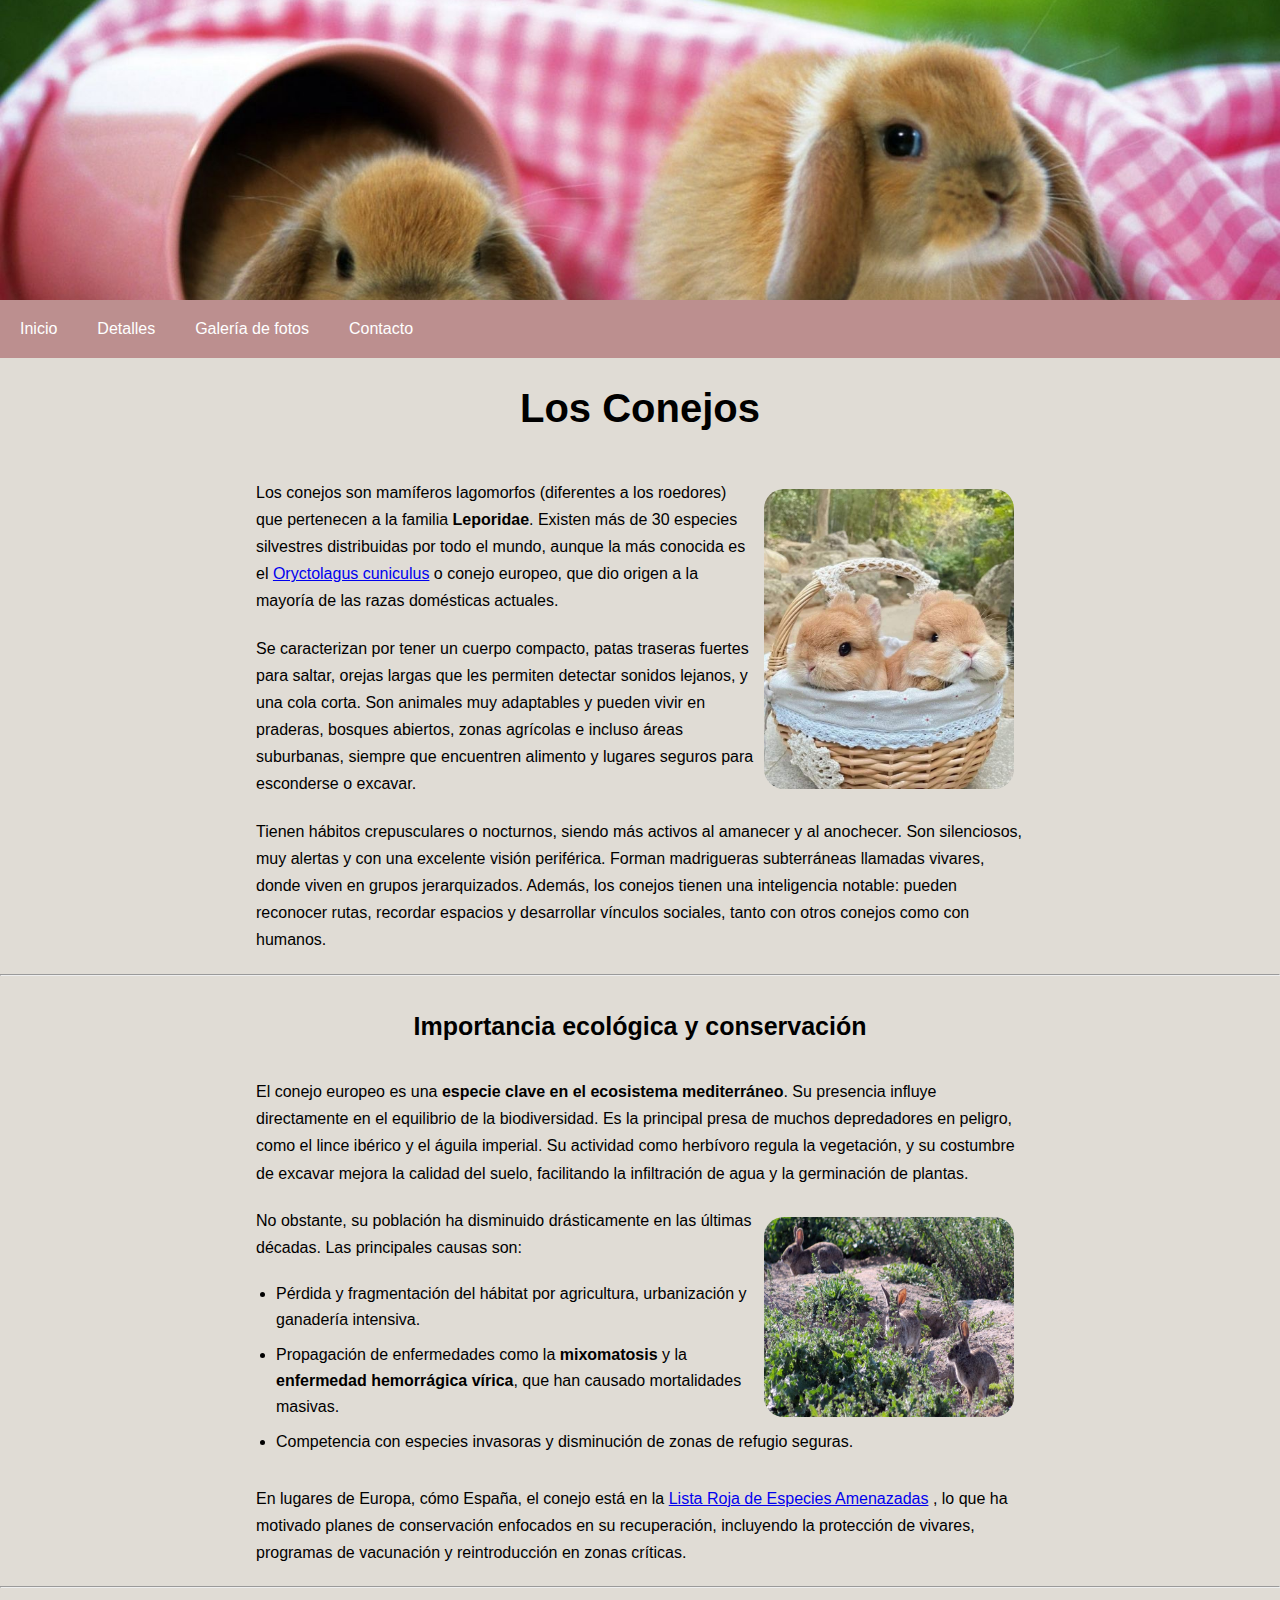
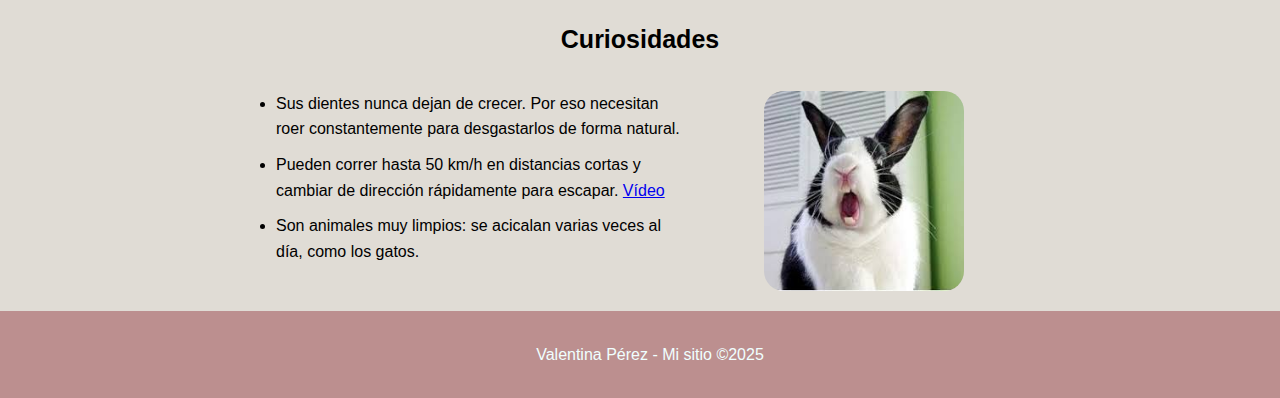
<file: index.html>
<!DOCTYPE html>
<html lang="es">
<head>
    <meta charset="UTF-8">
    <meta name="viewport" content="width=device-width, initial-scale=1.0">
    <link rel="stylesheet" href="css/style.css">
    <title>Conejo</title>
    <link rel="icon" type="image/png" href="images/favicon_io/favicon-32x32.png">
</head>

<body>
    <div class= "conejo-banner">
        <img src="images/banner.jpg" alt="conejo-banner">
    </div>

    <nav>
        <a href="index.html">Inicio</a>
        <a href="detalles.html">Detalles</a>
        <a href="galeria.html">Galería de fotos</a>
        <a href="Contacto.html">Contacto</a>
    </nav>
      

    <header>
        <h1>Los Conejos</h1>
    </header>

    <main>
    <p><img src="images/0c13273d94e5d98cf63ae09e5bfda51b.jpg" alt="conejo" class="img-parrafo1">
    
        Los conejos son mamíferos lagomorfos (diferentes a los roedores) que pertenecen a la familia <strong>Leporidae</strong>. Existen más de 30 especies silvestres distribuidas por todo el mundo, aunque la más conocida es el 
        <a href="https://es.wikipedia.org/wiki/Oryctolagus_cuniculus" target="_blank">Oryctolagus cuniculus</a>
        o conejo europeo, que dio origen a la mayoría de las razas domésticas actuales.
    </p>
    <p>
    Se caracterizan por tener un cuerpo compacto, patas traseras fuertes para saltar, orejas largas que les permiten detectar sonidos lejanos, y una cola corta. Son animales muy adaptables y pueden vivir en praderas, bosques abiertos, zonas agrícolas e incluso áreas suburbanas, siempre que encuentren alimento y lugares seguros para esconderse o excavar.
    </p>
    <p>
    Tienen hábitos crepusculares o nocturnos, siendo más activos al amanecer y al anochecer. Son silenciosos, muy alertas y con una excelente visión periférica. Forman madrigueras subterráneas llamadas vivares, donde viven en grupos jerarquizados. Además, los conejos tienen una inteligencia notable: pueden reconocer rutas, recordar espacios y desarrollar vínculos sociales, tanto con otros conejos como con humanos.
    </p>

    <hr>

    <h2> Importancia ecológica y conservación </h2>
    <p>
    El conejo europeo es una <strong>especie clave en el ecosistema mediterráneo</strong>. Su presencia influye directamente en el equilibrio de la biodiversidad. Es la principal presa de muchos depredadores en peligro, como el lince ibérico y el águila imperial. Su actividad como herbívoro regula la vegetación, y su costumbre de excavar mejora la calidad del suelo, facilitando la infiltración de agua y la germinación de plantas.
    </p>
    <p><img src="images/habitat-natural.jpg" alt="conejo" class="habitat-natural">
    No obstante, su población ha disminuido drásticamente en las últimas décadas. Las principales causas son:
    </p>
    <ul>
    <li>Pérdida y fragmentación del hábitat por agricultura, urbanización y ganadería intensiva.</li>
    <li>Propagación de enfermedades como la <strong>mixomatosis</strong> y la <strong>enfermedad hemorrágica vírica</strong>, que han causado mortalidades masivas.</li>
    <li>Competencia con especies invasoras y disminución de zonas de refugio seguras.</li>
    </ul>
    <p>
    En lugares de Europa, cómo España, el conejo está en la 
    <a href="https://www.iucnredlist.org/species/41291/45189779" target="_blank">Lista Roja de Especies Amenazadas</a> 
    , lo que ha motivado planes de conservación enfocados en su recuperación, incluyendo la protección de vivares, programas de vacunación y reintroducción en zonas críticas.
    </p>
    <hr>
    <h2>Curiosidades</h2>
    <ul>
    <li><img src="images/dientes-conejo.jpeg" alt="dientes" class= "dientes">Sus dientes nunca dejan de crecer. Por eso necesitan roer constantemente para desgastarlos de forma natural.
    </li>
    <li>Pueden correr hasta 50 km/h en distancias cortas y cambiar de dirección rápidamente para escapar.
        <a href="https://www.youtube.com/shorts/NLA5rrqmNDA" target="_blank">Vídeo</a>
    </li>
    <li>Son animales muy limpios: se acicalan varias veces al día, como los gatos.</li>
    </ul>

 
    </main>

    <footer>
    <p> Valentina Pérez - Mi sitio &copy;2025</p>
    </footer>
    
</body>
</html>
</file>
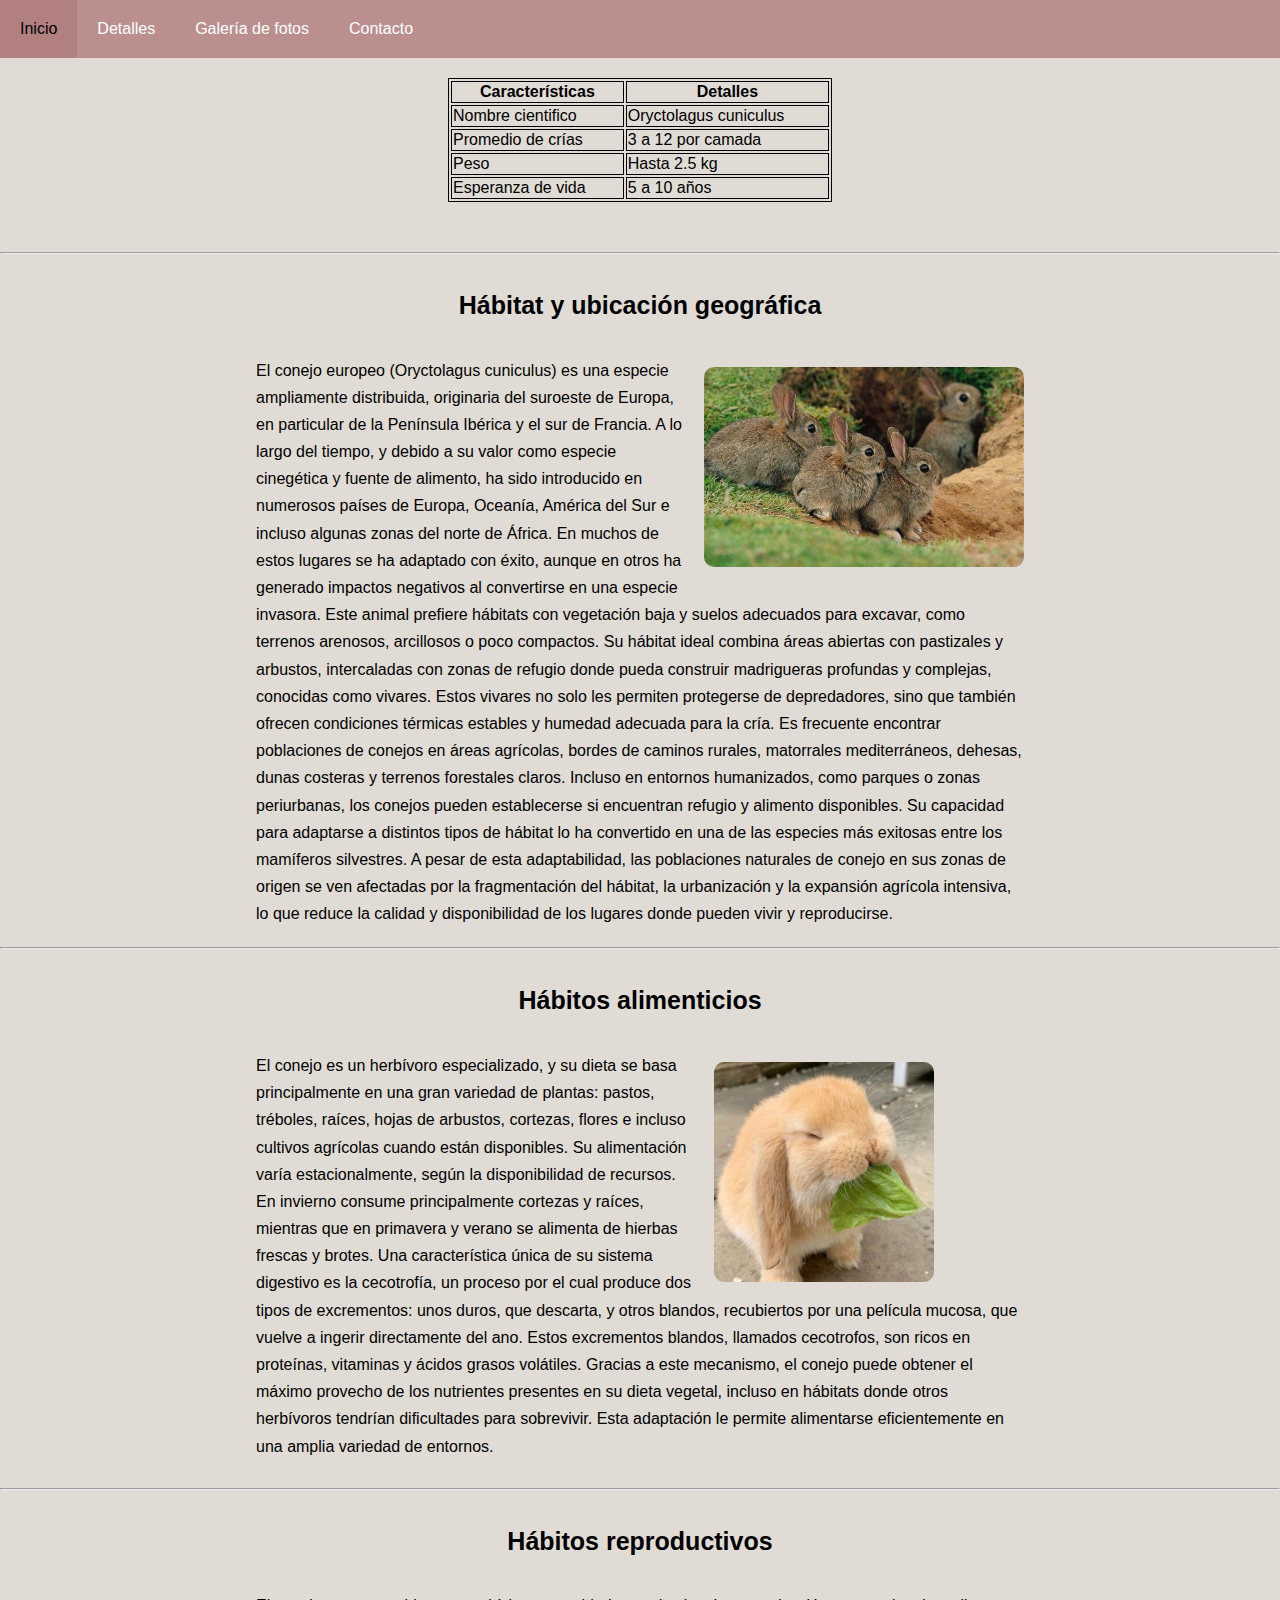
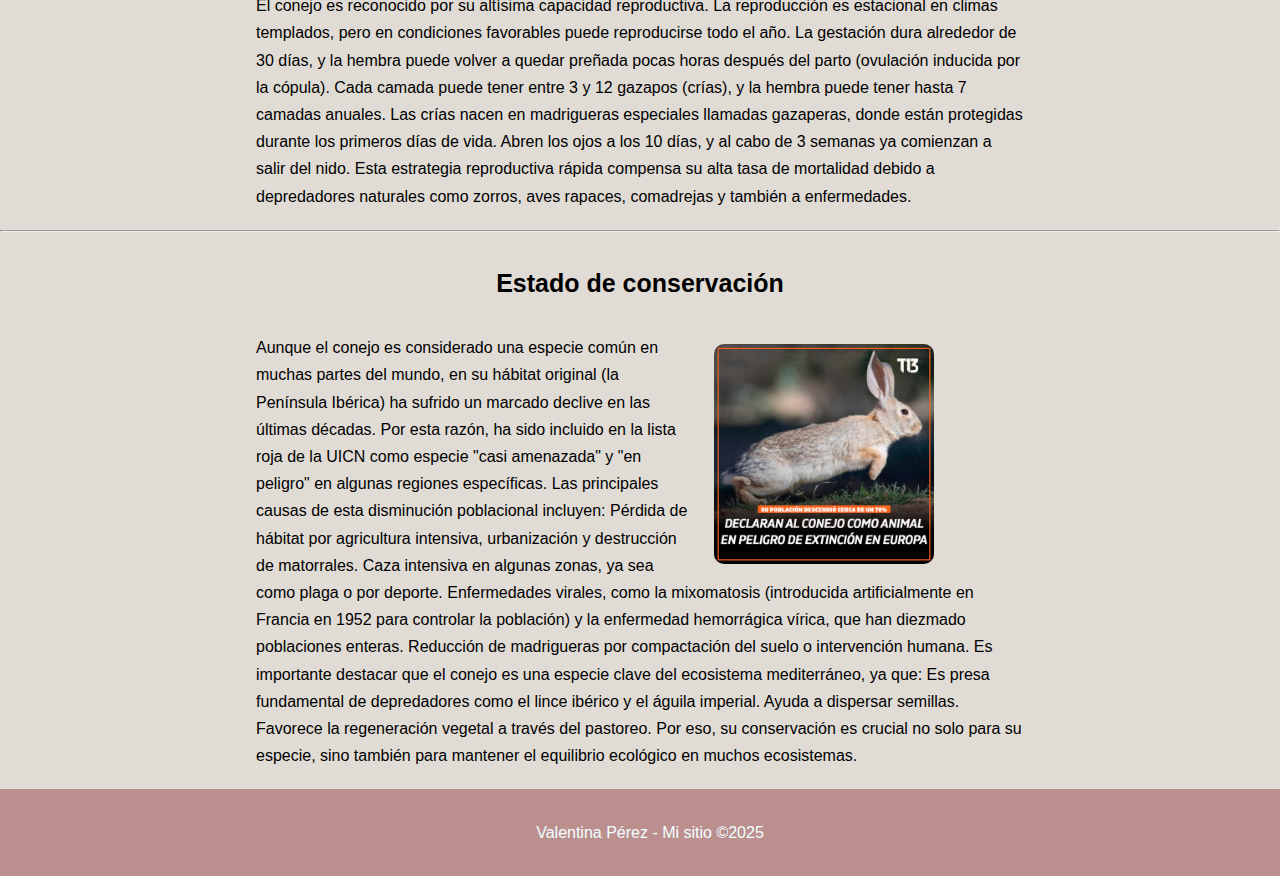
<file: detalles.html>
<!DOCTYPE html>
<html lang="es">
<head>
  <meta charset="UTF-8">
  <meta name="viewport" content="width=device-width, initial-scale=1.0">
  <link rel="stylesheet" href="css/style.css">
  <title>Más detalles - Conejos </title>
  <link rel="icon" type="image/png" href="images/favicon_io/favicon-32x32.png">
</head>

<nav>
  <a href="index.html">Inicio</a>
  <a href="detalles.html">Detalles</a>
  <a href="galeria.html">Galería de fotos</a>
  <a href="Contacto.html">Contacto</a>
</nav>


<style>
    table, th, td {
      border:1.5px solid black;
    }
    </style>
    
<body>

    <table class="tabla-detalle">
        <tr>
          <th>Características</th>
          <th>Detalles</th>
        </tr>
        <tr>
          <td>Nombre cientifico</td>
          <td>Oryctolagus cuniculus</td>
        </tr>
        <tr>
          <td>Promedio de crías</td>
          <td>3 a 12 por camada</td>
        </tr>
        <tr>
            <td>Peso </td>
            <td>Hasta 2.5 kg </td>
        </tr>
        <tr>
            <td>Esperanza de vida</td>
            <td>5 a 10 años</td>
        </tr>
      </table>

      <hr>

    <h2>Hábitat y ubicación geográfica</h2>
    <p><img src="images/habitat.jpg" alt="habitat" class="habitat" width="400px">
        El conejo europeo (Oryctolagus cuniculus) es una especie ampliamente distribuida, originaria del suroeste de Europa, en particular de la Península Ibérica y el sur de Francia. A lo largo del tiempo, y debido a su valor como especie cinegética y fuente de alimento, ha sido introducido en numerosos países de Europa, Oceanía, América del Sur e incluso algunas zonas del norte de África. En muchos de estos lugares se ha adaptado con éxito, aunque en otros ha generado impactos negativos al convertirse en una especie invasora.
        Este animal prefiere hábitats con vegetación baja y suelos adecuados para excavar, como terrenos arenosos, arcillosos o poco compactos. Su hábitat ideal combina áreas abiertas con pastizales y arbustos, intercaladas con zonas de refugio donde pueda construir madrigueras profundas y complejas, conocidas como vivares. Estos vivares no solo les permiten protegerse de depredadores, sino que también ofrecen condiciones térmicas estables y humedad adecuada para la cría.
        Es frecuente encontrar poblaciones de conejos en áreas agrícolas, bordes de caminos rurales, matorrales mediterráneos, dehesas, dunas costeras y terrenos forestales claros. Incluso en entornos humanizados, como parques o zonas periurbanas, los conejos pueden establecerse si encuentran refugio y alimento disponibles. Su capacidad para adaptarse a distintos tipos de hábitat lo ha convertido en una de las especies más exitosas entre los mamíferos silvestres.    
        A pesar de esta adaptabilidad, las poblaciones naturales de conejo en sus zonas de origen se ven afectadas por la fragmentación del hábitat, la urbanización y la expansión agrícola intensiva, lo que reduce la calidad y disponibilidad de los lugares donde pueden vivir y reproducirse.</p>
    <hr>
    <h2>Hábitos alimenticios</h2>
    <div class="clearfix">
        <p>
          <img src="images/comiendo lechuga.jpg" alt="comiendo-lechuga" class="comiendo-lechuga">
          El conejo es un herbívoro especializado, y su dieta se basa principalmente en una gran variedad de plantas: pastos, tréboles, raíces, hojas de arbustos, cortezas, flores e incluso cultivos agrícolas cuando están disponibles. Su alimentación varía estacionalmente, según la disponibilidad de recursos. En invierno consume principalmente cortezas y raíces, mientras que en primavera y verano se alimenta de hierbas frescas y brotes.
            Una característica única de su sistema digestivo es la cecotrofía, un proceso por el cual produce dos tipos de excrementos: unos duros, que descarta, y otros blandos, recubiertos por una película mucosa, que vuelve a ingerir directamente del ano. Estos excrementos blandos, llamados cecotrofos, son ricos en proteínas, vitaminas y ácidos grasos volátiles. 
            Gracias a este mecanismo, el conejo puede obtener el máximo provecho de los nutrientes presentes en su dieta vegetal, incluso en hábitats donde otros herbívoros tendrían dificultades para sobrevivir. Esta adaptación le permite alimentarse eficientemente en una amplia variedad de entornos.
        </p>
      </div>
    <hr>

    <h2> Hábitos reproductivos</h2>
    <p>
        El conejo es reconocido por su altísima capacidad reproductiva. La reproducción es estacional en climas templados, pero en condiciones favorables puede reproducirse todo el año. La gestación dura alrededor de 30 días, y la hembra puede volver a quedar preñada pocas horas después del parto (ovulación inducida por la cópula).
        Cada camada puede tener entre 3 y 12 gazapos (crías), y la hembra puede tener hasta 7 camadas anuales. Las crías nacen en madrigueras especiales llamadas gazaperas, donde están protegidas durante los primeros días de vida. Abren los ojos a los 10 días, y al cabo de 3 semanas ya comienzan a salir del nido.
        Esta estrategia reproductiva rápida compensa su alta tasa de mortalidad debido a depredadores naturales como zorros, aves rapaces, comadrejas y también a enfermedades.</p>
    <hr>

    <h2>Estado de conservación</h2>
    <p>
        <img src="images/noticia.png" alt="noticia" class="noticia">
        Aunque el conejo es considerado una especie común en muchas partes del mundo, en su hábitat original (la Península Ibérica) ha sufrido un marcado declive en las últimas décadas. Por esta razón, ha sido incluido en la lista roja de la UICN como especie "casi amenazada" y "en peligro" en algunas regiones específicas.
        Las principales causas de esta disminución poblacional incluyen:
        Pérdida de hábitat por agricultura intensiva, urbanización y destrucción de matorrales.
        Caza intensiva en algunas zonas, ya sea como plaga o por deporte.
        Enfermedades virales, como la mixomatosis (introducida artificialmente en Francia en 1952 para controlar la población) y la enfermedad hemorrágica vírica, que han diezmado poblaciones enteras.
        Reducción de madrigueras por compactación del suelo o intervención humana.
        Es importante destacar que el conejo es una especie clave del ecosistema mediterráneo, ya que:
        Es presa fundamental de depredadores como el lince ibérico y el águila imperial.
        Ayuda a dispersar semillas.
        Favorece la regeneración vegetal a través del pastoreo.
        Por eso, su conservación es crucial no solo para su especie, sino también para mantener el equilibrio ecológico en muchos ecosistemas.
    </p>
    
    <footer>
    <p> Valentina Pérez - Mi sitio &copy;2025</p>
    </footer>
</body>
</html>
</file>
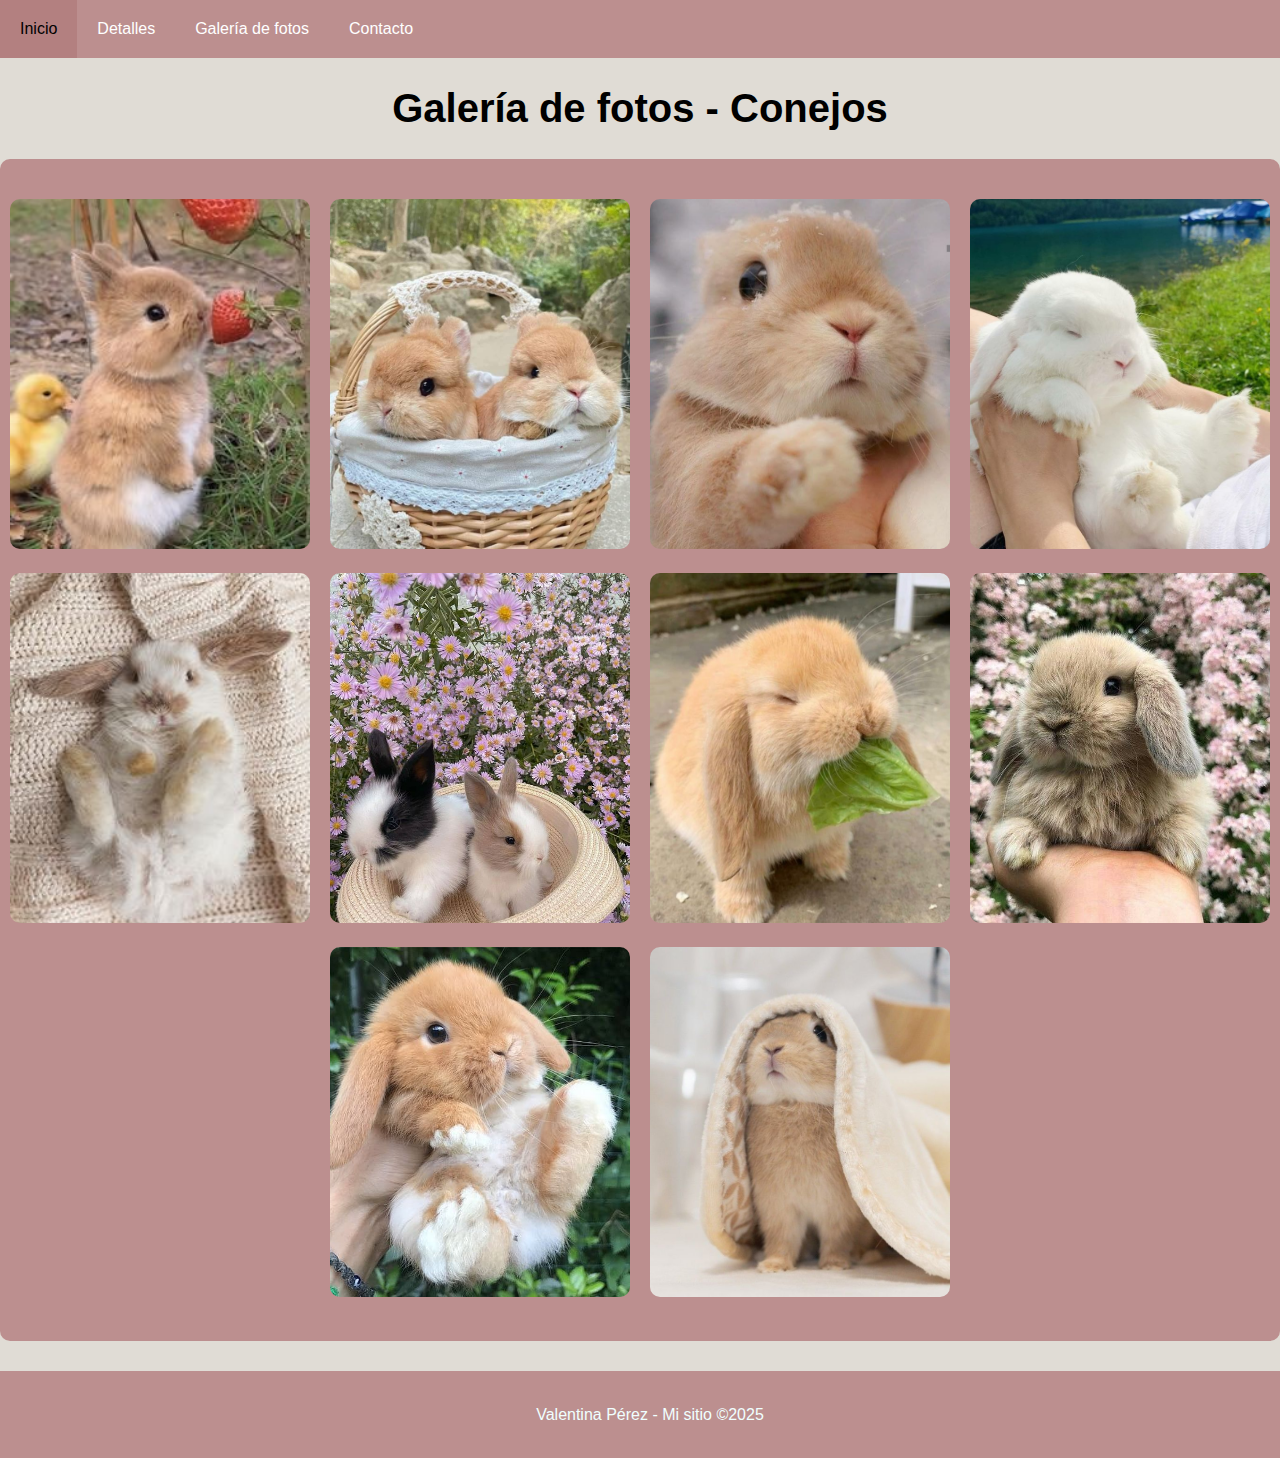
<file: galeria.html>
<!DOCTYPE html>
<html lang="es">
<head>
  <meta charset="UTF-8">
  <meta name="viewport" content="width=device-width, initial-scale=1.0">
  <link rel="stylesheet" href="css/style.css">
  <title>Galería</title>
  <link rel="icon" type="image/png" href="images/favicon_io/favicon-32x32.png">
</head>

<nav>
  <a href="index.html">Inicio</a>
  <a href="detalles.html">Detalles</a>
  <a href="galeria.html">Galería de fotos</a>
  <a href="Contacto.html">Contacto</a>
</nav>

<body>
    <header>
    <h1>Galería de fotos - Conejos </h1>
    </header>
    <div class="fondo-galeria">
        <div class="galeria">
          <a href="images/frutillitasjpg.jpg" target="_blank">
          <img src="images/frutillitasjpg.jpg" alt="Conejo comiendo frutillas">
          </a>
      
          <a href="images/0c13273d94e5d98cf63ae09e5bfda51b.jpg" target="_blank">
            <img src="images/0c13273d94e5d98cf63ae09e5bfda51b.jpg" alt="Conejo mirando">
          </a>
      
          <a href="images/ññjpg.jpg" target="_blank">
            <img src="images/ññjpg.jpg" alt="Conejito en pasto">
          </a>
      
          <a href="images/conejo mimiendo.jpg" target="_blank">
            <img src="images/conejo mimiendo.jpg" alt="Conejo durmiendo">
          </a>
      
          <a href="images/conejito.jpg" target="_blank">
            <img src="images/conejito.jpg" alt="Conejito tierno">
          </a>
      
          <a href="images/pareja.jpg" target="_blank">
            <img src="images/pareja.jpg" alt="Pareja de conejos">
          </a>
      
          <a href="images/comiendo lechuga.jpg" target="_blank">
            <img src="images/comiendo lechuga.jpg" alt="Conejo comiendo lechuga">
          </a>
      
          <a href="images/conejito1.jpg" target="_blank">
            <img src="images/conejito1.jpg" alt="Conejito 1">
          </a>
      
          <a href="images/conejito2.jpg" target="_blank">
            <img src="images/conejito2.jpg" alt="Conejito 2">
          </a>
      
          <a href="images/cc.jpg" target="_blank">
            <img src="images/cc.jpg" alt="Conejo curioso">
          </a>
        </div>
      </div>
      
    <footer>
    <p> Valentina Pérez - Mi sitio &copy;2025</p>
    </footer>
</body>
</html>
</file>
<file: css/style.css>
body{ 
  font-family: 'Segoe UI', Tahoma, Geneva, Verdana, sans-serif;
  background-color: rgb(224, 220, 213);
  margin: 0; /* saca el margen que deja espacio en los bordes */
  padding: 0; /* saca el padding que estaba empujando todo */
  width: 100%;
}

header{
  font-size: 20px;
  text-align: center;
  padding: 1px;
}

h2{
  text-align: center;
  font-size: 25px;
  padding: 16px;
}

nav {
  overflow: hidden;
  background-color: rosybrown;
}

nav a {
  display: block;
  background-color: rosybrown;
  color: rgb(255, 255, 255);
  text-decoration: none;
  float: left;
  padding: 20px 20px;
}

nav a:hover { /* cuando pasa el cursos encima de los link*/
  background-color:rgb(179, 128, 128);
  color: black;
}

p {
  text-align: left;
  line-height: 1.7;
  margin: 20px auto; 
  width: 60%;
}

ul {
  margin: 20px auto;
  padding-left: 40px;
  width: 60%;
  list-style-type: disc;
}

ul::after {
  content: "";
  display: table;
  clear: both;
}

li {
  margin-bottom: 10px;
  line-height: 1.6;
}

.img-parrafo1 {
  float: right;
  width: 250px;
  height: 300px;
  margin: 10px;
  border-radius: 20px;
}

.habitat-natural {
  float: right;
  width: 250px;
  height: 200px;
  margin: 10px;
  border-radius: 20px;
}

.dientes{
  float: right;
  width: 200px;
  height: 200px;
  margin: 0 80px;
  border-radius: 20px;
}

.conejo-banner img {
  width: 100%;
  height: 300px;
  object-position: 50% 50%;
  object-fit: cover;     
  display: block;
}

.galeria {
  display: flex;
  flex-wrap: wrap;
  gap: 20px;
  justify-content: center;
  background-color:  rosybrown;
  padding: 40px 0 40px;
  border-radius: 10px;
  max-width: 1299px; /*  achica el bloque */
  margin: 0 auto 30px; /*  lo centra */
}

.galeria img{
  width: 100%;
  width: 300px;
  height: 350px;
  object-fit: cover;
  border-radius: 10px;
}

.habitat{
  float: right;
  width: 320px;
  height: 200px;
  margin: 10px 0 10px 20px;
  object-fit: cover;
  border-radius: 10px;
}

.comiendo-lechuga {
  float: right;
  width: 220px; /* Lo usé para encuadrar la foto*/
  height: 220px;
  margin: 10px 90px 10px 20px;
  object-fit: cover; /*  recorto */
  border-radius: 10px;
  vertical-align: top;
}

.noticia{
  float: right;
  width: 220px;
  height: 220px;
  margin: 10px 90px 10px 20px;
  object-fit: cover; /* recorta sin deformar */
  border-radius: 10px;
  vertical-align: top;
}

.clearfix::after {
  content: "";
  display: table;
  clear: both;
}

.tabla-detalle {
  width: 30%;
  margin: 20px auto 50px auto;
}

.formulario-contacto{
  background-color:  rosybrown;
  padding: 40px;
  border-radius: 100px;
  justify-content: center;
  margin: 60px 500px; /* centra horizontalmente */
  display: flex;                 
  flex-direction: column; /* mantiene los elementos en columna */
  align-items: center; /* centra el contenido dentro del div */
}

input[type=text] {
  width: 100%;
  padding: 10px 12px;
  margin: 8px 0; /* espacio de la caja para que no toque nada*/

  border: 1px solid rgb(0, 0, 0);
  border-radius: 4px;
}

input[type=date] {
  width: 100%;
  padding: 10px 12px;
  margin: 8px 0;

  border: 1px solid rgb(0, 0, 0);
  border-radius: 4px;
}

input[type=email]{
  width: 100%;
  padding: 10px 12px;
  margin: 8px 0;

  border: 1px solid rgb(0, 0, 0);
  border-radius: 4px;
}

input[type=submit] {
  background-color: #b0f0e7;
  border: none;
  color: rgb(0, 0, 0);
  padding: 16px 32px;
  text-decoration: none;
  margin: 4px 2px;
  cursor: pointer;
}

footer{
  background-color: rosybrown;
  padding: 10px;
  width: 100%;
}

footer p{
  text-align: center;
  color: azure;
}
</file>
